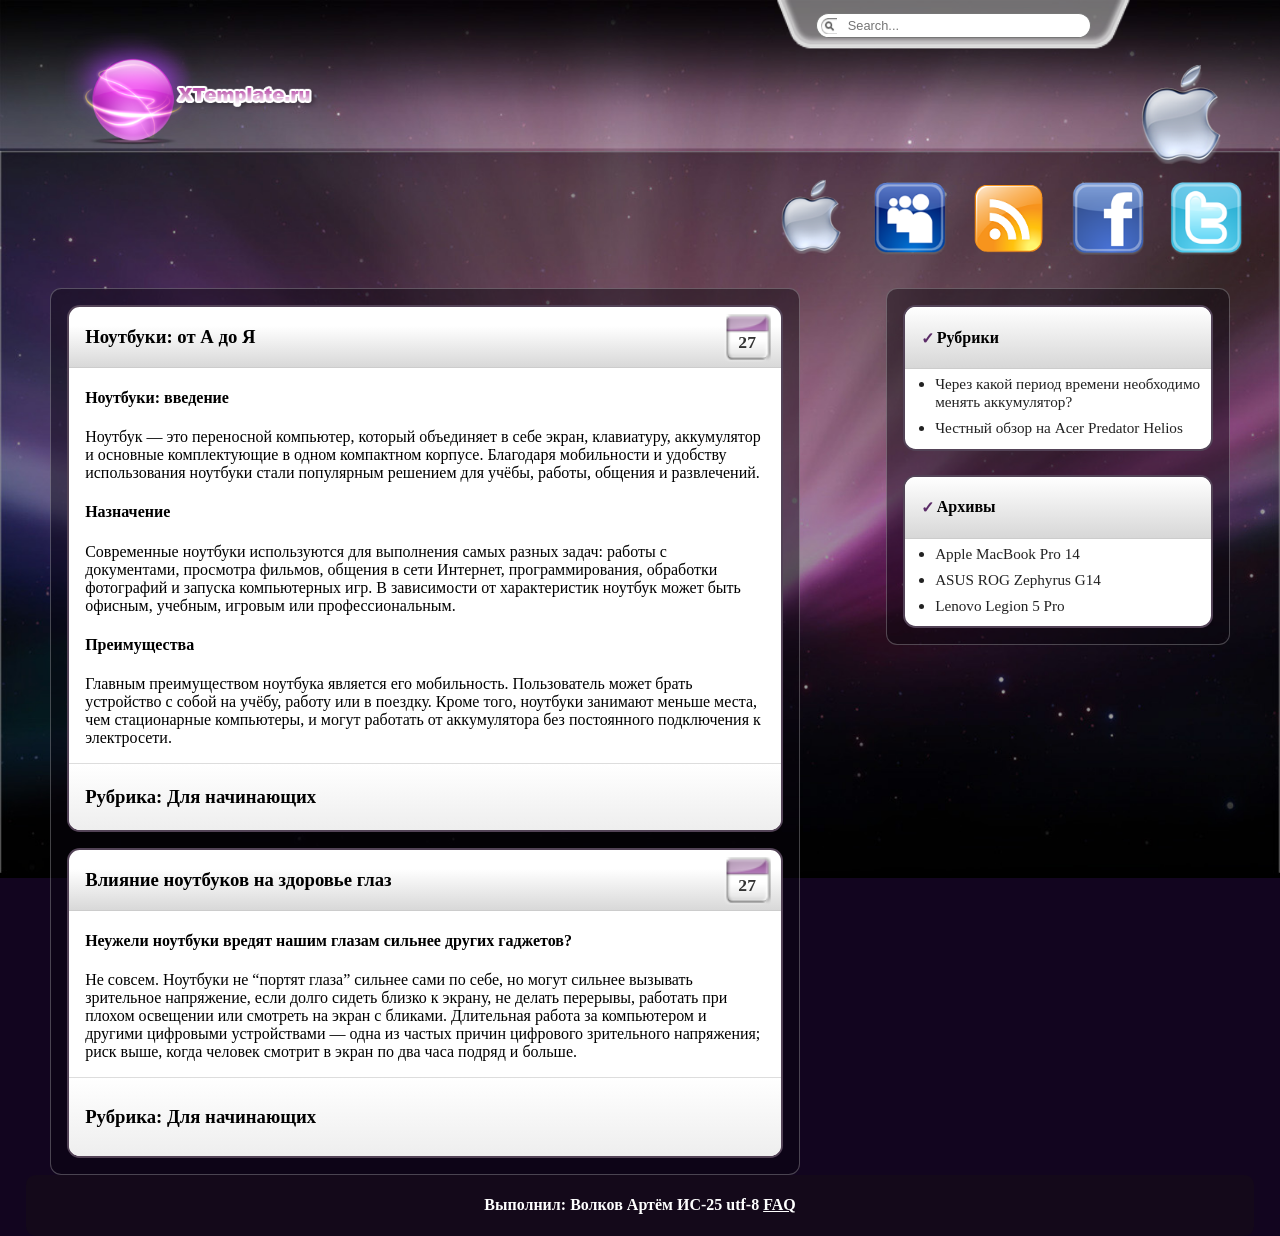
<file: index.html>
<!DOCTYPE html>
<html lang="ru">
<head>
<title> Ноутбуки </title>
<meta charset="UTF-8">
<meta name="viewport" content="width=device-width, initial-scale=1.0"> 


<link rel="stylesheet" href="style_f/structuref.css"> 
<link rel="stylesheet" href="style_f/typografyf.css">
<link rel="stylesheet" href="style_f/images.css"> 
<link rel="stylesheet" href="style_f/menuf.css">

</head>
<body>
<div class="main-page">
<header class="site-head">
	<section class="logo1-head">
		<img src="images/Logo1.png" alt="Логотип сайта">
	</section>

	<section class="finder-head">
		<form class="find" action="#" method="get">
    		<input type="search" name="search" placeholder="Search...">
		</form>
	</section>

	<section class="logo2-head">
		<img src="images/Logo2.png" alt="Apple">
	</section>

	<nav class="soseti-head">	
    <a class="social-link" href="page3" data-tooltip="APPLE contact">
        <img src="images/vk.png" alt="APPLE contact">
    </a>

    <a class="social-link" href="page3" data-tooltip="Instagram">
        <img src="images/instagram.png" alt="Instagram">
    </a>

    <a class="social-link" href="page3" data-tooltip="Почта">
        <img src="images/telegram.png" alt="Telegram">
    </a>

    <a class="social-link" href="page3" data-tooltip="Facebook">
        <img src="images/mail.png" alt="Mail.ru">
    </a>

    <a class="social-link" href="page3" data-tooltip="Telegram">
        <img src="images/facebook.png" alt="Facebook">
   </a>
       </nav>
</header>

<main class="site-maine">
	<section class="content">
		<article class="content1">
			<header class="content-head1">
				<h3> Ноутбуки: от А до Я </h3>	
			</header>
			<maine1 class="content-maine1">
				<h4>Ноутбуки: введение</h4>
				<p> Ноутбук — это переносной компьютер, который объединяет в себе экран, клавиатуру, аккумулятор и основные комплектующие в одном компактном корпусе. Благодаря мобильности и удобству использования ноутбуки стали популярным решением для учёбы, работы, общения и развлечений.</p>
				<h4>Назначение</h4>
				<p> Современные ноутбуки используются для выполнения самых разных задач: работы с документами, просмотра фильмов, общения в сети Интернет, программирования, обработки фотографий и запуска компьютерных игр. В зависимости от характеристик ноутбук может быть офисным, учебным, игровым или профессиональным.</p>
				<h4>Преимущества </h4>
				<p> Главным преимуществом ноутбука является его мобильность. Пользователь может брать устройство с собой на учёбу, работу или в поездку. Кроме того, ноутбуки занимают меньше места, чем стационарные компьютеры, и могут работать от аккумулятора без постоянного подключения к электросети. </p> 
			</maine1>
			<footer class="content-foot1">
				<h3> Рубрика: Для начинающих </h3>
			</footer>
		</article>

		<article class="content2">
			<header class="content-head2">
				<h3> Влияние ноутбуков на здоровье глаз </h3>
			</header>
			<maine2 class="content-maine2">
				<h4> Неужели ноутбуки вредят нашим глазам сильнее других гаджетов? </h4>
				<p> Не совсем. Ноутбуки не “портят глаза” сильнее сами по себе, но могут сильнее вызывать зрительное напряжение, если долго сидеть близко к экрану, не делать перерывы, работать при плохом освещении или смотреть на экран с бликами. Длительная работа за компьютером и другими цифровыми устройствами — одна из частых причин цифрового зрительного напряжения; риск выше, когда человек смотрит в экран по два часа подряд и больше. </p>
			</maine2>
			<footer class="content-foot2">
				<h4> Рубрика: Для начинающих </h4>
			</footer>
		</article>	
	</section>

	<section class="side-bar">
<aside class="side-bar1">
    <a href="page4" class="rubrics-title-link">
        <div class="rubrics-title1">
            <h4>Рубрики</h4>
        </div>
    </a>

    <ul class="rubrics-list1">
        <li>
            <a href="page4">Через какой период времени необходимо менять аккумулятор?</a>
        </li>

        <li>
            <a href="page5">Честный обзор на Acer Predator Helios</a>
        </li>
    </ul>
</aside>
		<aside class="side-bar2">
                    <a href="str_2.html" class="archive-title-link">
			<div class="rubrics-title2"> <h4>Архивы</h4> </div>
                     </a>                    
    <ul class="rubrics-list2">
        <li><a href="str_2.html">Apple MacBook Pro 14</a></li>
        <li><a href="str_2.html">ASUS ROG Zephyrus G14</a></li>
        <li><a href="str_2.html">Lenovo Legion 5 Pro</a></li>
    </ul>
</aside>			
	</section>	
</main>

<footer class="site-foot">
	<div class="about-faq">
		<h4> Выполнил: Волков Артём ИС-25      utf-8     <a href="page2">FAQ</a></h4>
	</div>
</footer>

</div>
</body>
</html>
</file>
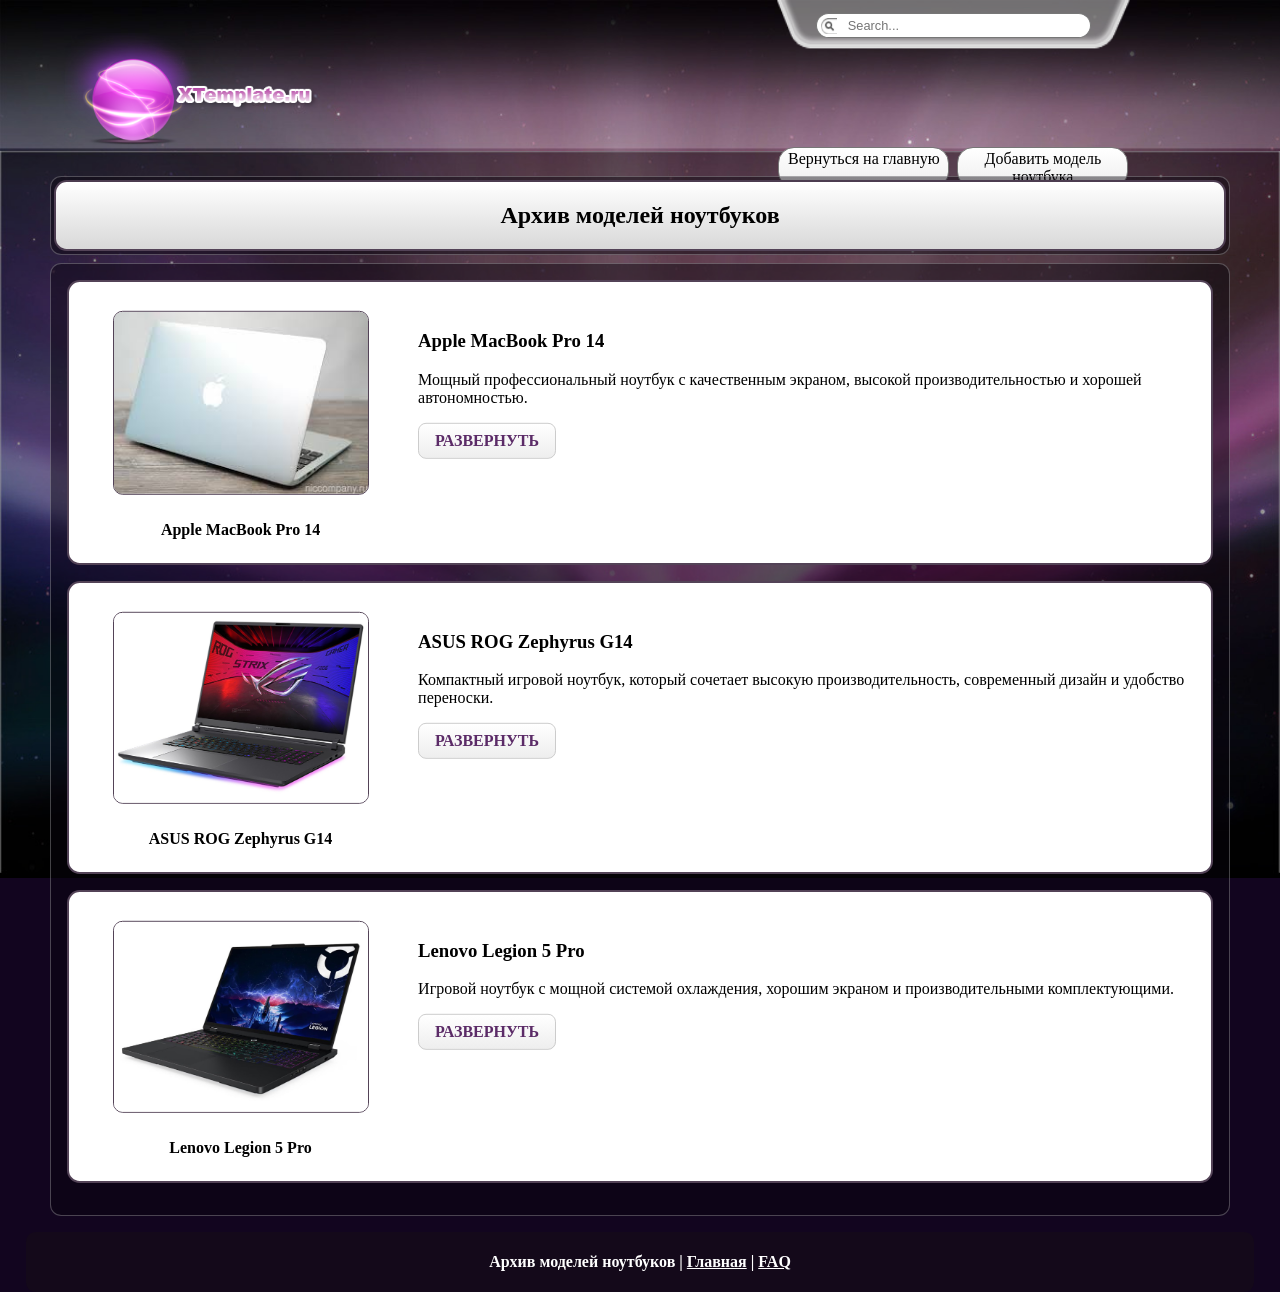
<file: str_2.html>
<!DOCTYPE html>
<html lang="ru">
<head>
    <title>Архив ноутбуков</title>
    <meta charset="UTF-8">
    <meta name="viewport" content="width=device-width, initial-scale=1.0">

    <link rel="stylesheet" href="style_f/structuref.css">
    <link rel="stylesheet" href="style_f/typografyf.css">
    <link rel="stylesheet" href="style_f/images.css">
    <link rel="stylesheet" href="style_f/menuf.css">
</head>

<body>
<div class="main-page archive-page">

    <header class="site-head">
    <section class="logo1-head">
        <a href="index.html">
            <img src="images/Logo1.png" alt="Логотип сайта">
        </a>
    </section>

    <section class="finder-head">
        <form class="find" action="#" method="get">
           <input type="search" name="search" placeholder="Search...">
        </form>

      <div class="header-btn-row">
        <a class="home-head-btn" href="index.html">Вернуться на главную</a>
        <a class="add-head-btn" href="#add-model">Добавить модель ноутбука</a>
      </div>
    </section>
</header>

    <main class="archive-main">
  <section class="archive-title-frame">
    <header class="archive-page-title">
        <h2>Архив моделей ноутбуков </h2>
    </header>
  </section>
    <section class="archive-block">

            <article class="archive-card">
                <section class="archive-photo">
                    <img src="images/macbook.jpg" alt="Apple MacBook Pro 14">
                    <h4>Apple MacBook Pro 14</h4>
                </section>

                <section class="archive-info">
                    <h3>Apple MacBook Pro 14</h3>
                    <p>Мощный профессиональный ноутбук с качественным экраном, высокой производительностью и хорошей автономностью.</p>

                    <details class="archive-details">
                        <summary>
                            <span class="open-text">РАЗВЕРНУТЬ</span>
                            <span class="close-text">СВЕРНУТЬ</span>
                        </summary>

			     <p>
    Apple MacBook Pro 14 — это профессиональный ноутбук, ориентированный на пользователей, которым требуется высокая производительность, качественный экран и длительное время автономной работы. В зависимости от комплектации устройство может оснащаться процессорами Apple серии M, которые объединяют центральный процессор, графическую подсистему и нейронный модуль в одной системе. Благодаря этому ноутбук хорошо подходит для программирования, монтажа видео, обработки фотографий, работы с графикой, документами и большим количеством открытых приложений.
</p>

<p>
    Одной из сильных сторон MacBook Pro 14 является экран. Он отличается высокой яркостью, хорошей цветопередачей и высокой плотностью пикселей, поэтому изображение выглядит чётким и детализированным. Такой дисплей удобен не только для обычной работы, но и для задач, связанных с дизайном, обработкой изображений и видеомонтажом. Также ноутбук имеет качественную аудиосистему, удобную клавиатуру и крупный тачпад.
</p>

<p>
    Корпус ноутбука выполнен из металла, что повышает его прочность и делает устройство более надёжным при ежедневном использовании. К преимуществам модели можно отнести высокую энергоэффективность, стабильную работу под нагрузкой, небольшую толщину корпуса и хорошую автономность. Основным недостатком является высокая стоимость, а также ограниченные возможности модернизации, так как оперативная память и накопитель обычно выбираются при покупке устройства.
</p>                   

                    </details>
                </section>
            </article>

            <article class="archive-card">
                <section class="archive-photo">
                    <img src="images/asus_rog.jpg" alt="ASUS ROG Zephyrus G14">
                    <h4>ASUS ROG Zephyrus G14</h4>
                </section>

                <section class="archive-info">
                    <h3>ASUS ROG Zephyrus G14</h3>
                    <p>Компактный игровой ноутбук, который сочетает высокую производительность, современный дизайн и удобство переноски.</p>

                    <details class="archive-details">
                        <summary>
                            <span class="open-text">РАЗВЕРНУТЬ</span>
                            <span class="close-text">СВЕРНУТЬ</span>
                        </summary>

                        <p>
    ASUS ROG Zephyrus G14 — это компактный игровой ноутбук, который сочетает высокую производительность и относительно небольшие размеры корпуса. Модель ориентирована на пользователей, которым нужен мощный ноутбук не только для игр, но и для работы с графикой, монтажа видео, моделирования, программирования и других ресурсоёмких задач. В зависимости от комплектации ноутбук может оснащаться производительными процессорами AMD Ryzen и дискретной видеокартой NVIDIA GeForce.
</p>

<p>
    Главной особенностью данной модели является удачное сочетание мощности и мобильности. Ноутбук имеет экран с высокой частотой обновления, что особенно важно для игр и динамичного изображения. Благодаря дискретной видеокарте устройство способно запускать современные игры, работать с 3D-графикой и ускорять обработку видео. При этом диагональ 14 дюймов делает ноутбук удобным для переноски, учёбы и работы вне дома.
</p>

<p>
    Система охлаждения в ASUS ROG Zephyrus G14 рассчитана на работу с мощными комплектующими, однако при высокой нагрузке корпус может заметно нагреваться, а вентиляторы — работать громче. К преимуществам модели можно отнести высокую производительность, качественный экран, компактность, современный дизайн и универсальность. К недостаткам относятся повышенный нагрев при играх, ограниченное время автономной работы под нагрузкой и более высокая цена по сравнению с обычными офисными ноутбуками.
</p>
                    </details>
                </section>
            </article>

            <article class="archive-card">
                <section class="archive-photo">
                    <img src="images/lenovo_legion.jpg" alt="Lenovo Legion 5 Pro">
                    <h4>Lenovo Legion 5 Pro</h4>
                </section>

                <section class="archive-info">
                    <h3>Lenovo Legion 5 Pro</h3>
                    <p>Игровой ноутбук с мощной системой охлаждения, хорошим экраном и производительными комплектующими.</p>

                    <details class="archive-details">
                        <summary>
                            <span class="open-text">РАЗВЕРНУТЬ</span>
                            <span class="close-text">СВЕРНУТЬ</span>
                        </summary>

                        <p>
    Lenovo Legion 5 Pro — это производительный игровой ноутбук, рассчитанный на запуск современных игр, работу с тяжёлыми программами и выполнение многозадачных операций. В зависимости от версии устройство может комплектоваться мощными процессорами AMD Ryzen или Intel Core, дискретной видеокартой NVIDIA GeForce, большим объёмом оперативной памяти и быстрым SSD-накопителем. Благодаря такой аппаратной основе ноутбук подходит для игр, учёбы, программирования, монтажа видео и работы с графикой.
</p>

<p>
    Одним из важных преимуществ Lenovo Legion 5 Pro является качественный экран. Он обычно имеет высокое разрешение, хорошую яркость и повышенную частоту обновления, что делает изображение плавным и детализированным. Это особенно полезно в играх, при просмотре видео и работе с несколькими окнами. Также модель отличается удобной клавиатурой, прочным корпусом и продуманной системой охлаждения.
</p>

<p>
    Ноутбук хорошо справляется с длительной нагрузкой, так как система охлаждения рассчитана на работу мощного процессора и видеокарты. Это делает его более стабильным при играх и профессиональных задачах. К преимуществам модели можно отнести высокую производительность, хороший экран, эффективное охлаждение и удобство использования. К недостаткам относятся сравнительно большой вес, крупный блок питания и меньшее время автономной работы по сравнению с ультрабуками.
</p>
                    </details>
                </section>
            </article>
        </section>

<section id="add-model" class="add-model-block">
    <form class="add-model-form" name="notebook_form" method="post" action="#add-model" enctype="multipart/form-data">

        <h3>Добавление модели ноутбука</h3>

        <p>
            <label for="model_name">Название модели:</label>
            <input type="text" id="model_name" name="model_name" placeholder="Например: Acer Predator Helios">
        </p>

        <p>
            <label for="company">Производитель:</label>
            <input type="text" id="company" name="company" placeholder="Например: Acer">
        </p>
        
        <p>
    	    <label for="notebook_photo">Фотография ноутбука:</label>
            <input type="file" id="notebook_photo" name="notebook_photo" accept="image/*">
        </p>

        <p>
            <label for="processor">Процессор:</label>
            <input type="text" id="processor" name="processor" placeholder="Например: Intel Core i7">
        </p>

        <p>
            <label for="ram">Оперативная память:</label>
            <input type="text" id="ram" name="ram" placeholder="Например: 16 ГБ">
        </p>

        <p>
            <label for="storage">Накопитель:</label>
            <input type="text" id="storage" name="storage" placeholder="Например: SSD 512 ГБ">
        </p>

        <p>
            <label for="notebook_type">Тип ноутбука:</label>
            <select id="notebook_type" name="notebook_type">
                <option value="office">Офисный</option>
                <option value="study">Учебный</option>
                <option value="gaming">Игровой</option>
                <option value="professional">Профессиональный</option>
            </select>
        </p>

        <p class="full-row">
            <label for="description">Краткое описание:</label>
            <textarea id="description" name="description" placeholder="Введите описание модели"></textarea>
        </p>

        <p class="model-form-buttons">
            <input type="submit" value="Сохранить">
            <input type="reset" value="Сбросить">
        </p>

    </form>
</section>
    </main>

    <footer class="site-foot archive-foot">
        <div class="about-faq">
            <h4>Архив моделей ноутбуков | <a href="index.html">Главная</a> | <a href="page2">FAQ</a></h4>
        </div>
    </footer>

</div>
</body>
</html>
</file>
<file: style_f/structuref.css>
*,
*::before,
*::after {
    box-sizing: border-box;
}

html,
body {
    min-height: 100%;
}

body {
    margin: 0;
}

.main-page {
    width: 96%;
    max-width: 90rem;
    min-height: 100vh;
    margin: 0 auto;
    display: flex;
    flex-direction: column;
}

/* ===== ШАПКА ===== */

.site-head {
    width: 100%;
    min-height: 15rem;
    overflow: viible;
}

/* Логотип слева */
.logo1-head {
    float: left;
    width: 34%;
    min-height: 5rem;
    margin-top: 2rem;
}

.logo1-head img {
    display: block;
    width: 90%;
    max-width: 100%;
    height: auto;
    margin-left: 8%;
}

/* Поиск справа сверху */
.finder-head {
    float: right;
    width: 29%;
    margin-right: 10%;
}

.logo2-head {
    float: right;
    clear: right;
    width: 12%;
    min-height: 8rem;
    margin-top: 0;
    margin-right: 0;
    display: flex;
    justify-content: center;
    align-items: center;
}
/* Соцсети справа под Apple */
.soseti-head {
    float: right;
    clear: right;
    width: 40%;
    margin-left: 10%;
    display: flex;
    justify-content: center;
    align-items: center;
    gap: 0.2rem;

    min-height: 5rem;
    padding-bottom: 1rem;
}

/* ===== ОСНОВНАЯ ЧАСТЬ ===== */

.site-maine {
    width: 100%;
    margin: 0rem auto 0;
}

/* Очистка float */
.site-maine::after {
    content: "";
    display: block;
    clear: both;
}

/* Левая колонка */
.content {
    float: left;
    width: 61%;
    margin-left: 2%;
    margin-top: 1rem;
    padding: 1rem;
}

/* Правая колонка */
.side-bar {
    float: right;
    width: 28%;
    margin-right: 2%;
    margin-top: 1rem;
    padding: 1rem;
}
.content1:first-child,
.side-bar1:first-child {
    margin-top: 0;
}

.content1:last-child,
.content2:last-child,
.side-bar1:last-child,
.side-bar2:last-child {
    margin-bottom: 0;
}

/* ===== СТАТЬИ ===== */
.content {
    position: relative;
    padding: 1rem;
}

.content1,
.content2 {
    width: 100%;
    margin-bottom: 1rem;
}

.content-head1,
.content-head2 {
    padding: 0rem 1rem;
    min-height: 2rem;
}

.content-maine1,
.content-maine2 {
    display: block;
    padding: 0rem 1rem;
    min-height: 2rem;
}

.content-foot1,
.content-foot2 {
    padding: 0.2rem 1rem;
}
.content-head1,
.content-head2,
.content-foot1,
.content-foot2 {
    position: relative;
}

/* ===== БОКОВАЯ ПАНЕЛЬ ===== */
.side-bar{
    position: relative;
    padding: 1rem;
}

.side-bar1,
.side-bar2 {
    width: 100%;
    margin-bottom: 1.5rem;
    padding: 0.2rem 0.5rem;
}

.rubrics-title1,
.rubrics-title2 {
    margin-bottom: 0.4rem;
    min-height: 1rem;
}

/* ===== ПОДВАЛ ===== */

.site-foot {
    display: flex;
    justify-content: center;
    align-items: center;
    text-align: center;
}

.about-faq {
    width: 100%;
}
/* ===== АДАПТИВНОСТЬ ===== */

@media (max-width: 900px) {
    .site-head {
        min-height: auto;
    }

    .logo1-head,
    .finder-head,
    .logo2-head,
    .soseti-head {
        width: 48%;
        margin-left: 0;
        margin-right: 0;
    }

    .content,
    .side-bar {
        float: none;
        width: 100%;
        margin-left: 0;
        margin-right: 0;
    }

    .side-bar {
        margin-top: 1rem;
    }
}

@media (max-width: 768px) {
    .header {
        flex-direction: column;
    }

    .soseti-head {
        width: 100%;
    }
}

@media (max-width: 600px) {
    .logo1-head,
    .finder-head,
    .logo2-head,
    .soseti-head {
        float: none;
        clear: none;
        width: 100%;
        margin-left: 0;
        margin-right: 0;
    }

    .logo1-head img {
        width: 80%;
        margin-left: auto;
        margin-right: auto;
    }

    .soseti-head {
        justify-content: center;
    }
}
/* ===== ФОРМА ОС ===== */

.os-form-block {
    width: 96%;
    margin: 1.5rem auto;
    padding: 1rem;
}

.os-form {
    width: 100%;
}

.os-form p {
    width: 48%;
    display: inline-block;
    vertical-align: top;
    margin: 0 1% 1rem 0;
}

.os-form input,
.os-form select,
.os-form textarea {
    width: 100%;
}

.os-form input[type="radio"],
.os-form input[type="checkbox"],
.os-form input[type="color"],
.os-form input[type="range"] {
    width: auto;
}

.os-form textarea {
    min-height: 7rem;
    resize: vertical;
}

.form-buttons {
    width: 100%;
}
.os-form-block,
.os-form-block h2,
.os-form-block label,
.os-form-block span,
.os-form-block p {
    color: #ffffff;
}
@media (max-width: 700px) {
    .os-form p {
        width: 100%;
        margin-right: 0;
    }
}
/* ===== СТРАНИЦА АРХИВА ===== */

.archive-main {
    width: 96%;
    margin: 1rem auto;
}

.archive-block {
    width: 100%;
    padding: 1rem;
}



.archive-card {
    width: 100%;
    margin-bottom: 1rem;
    padding: 1rem;
    overflow: hidden;
}

.archive-photo {
    float: left;
    width: 28%;
    
    margin-right: 2%;
    text-align: center;
}

.archive-info {
    float: right;
    width: 70%;
}

.archive-card::after {
    content: "";
    display: block;
    clear: both;
}

.archive-details {
    margin-top: 0.8rem;
}

.archive-details p {
    margin-top: 0.8rem;
}

.archive-foot {
    margin-top: auto;
}

/* ===== ОТДЕЛЬНЫЙ ЗАГОЛОВОК АРХИВА ===== */

.archive-page-title {
    width: 100%;
    margin: -5rem auto 1rem auto;
    padding: 1rem;
    text-align: center;
}

/* ===== КНОПКИ ПОД ПОИСКОМ В ШАПКЕ ===== */

.header-btn-row {
    width: 100%;
    margin: 6rem auto 0 auto;
    display: flex;
    justify-content: center;
    gap: 0.5rem;
}

.home-head-btn,
.add-head-btn {
    display: block;
    width: 48%;
    padding: 0.1rem 0.4rem;
    text-align: center;
}

/* Чтобы кнопка нормально вставала под поиском */
.finder-head {
    text-align: center;
}
/* ===== ТЁМНАЯ ОКАНТОВКА БЛОКА АРХИВ ===== */

.archive-title-frame {
    width: 100%;
    margin: -5rem auto 0.5rem auto;
    padding: 0.2rem;
}

.archive-page-title {
    width: 100%;
    margin: 0 auto;
    padding: 0rem;
    text-align: center;
}

@media (max-width: 900px) {
    .archive-page-title {
        width: 80%;
    }

    .home-head-btn {
        width: 80%;
    }
}

@media (max-width: 600px) {
    .archive-page-title {
        width: 100%;
    }

    .home-head-btn {
        width: 90%;
    }
}

@media (max-width: 900px) {
    .archive-photo,
    .archive-info {
        float: none;
        width: 100%;
        margin-right: 0;
    }

    .archive-photo {
        margin-bottom: 1rem;
    }
}
/* ===== СДВИГ СОДЕРЖИМОГО КАРТОЧКИ НИЖЕ ===== */

.archive-photo,
.archive-info {
    transform: translateY(0.8rem);
}
/* ===== АДАПТИВНОСТЬ ДЛЯ СТРАНИЦЫ АРХИВА ===== */

@media (max-width: 900px) {
    .archive-main {
        width: 100%;
        margin: 1rem auto;
    }

    .archive-title-frame {
        width: 100%;
        margin: 0 auto 1rem auto;
        padding: 0.3rem;
    }

    .archive-page-title {
        width: 100%;
        padding: 0.3rem;
    }

    .archive-card {
        padding: 1rem;
    }

    .archive-photo,
    .archive-info {
        float: none;
        width: 100%;
        margin-right: 0;
        transform: none;
    }

    .archive-photo {
        margin-bottom: 1rem;
    }

    .archive-photo img {
        max-width: 18rem;
    }

    .home-head-btn {
        width: 70%;
        margin: 0.5rem auto 0 auto;
    }
}

@media (max-width: 600px) {
    .main-page {
        width: 96%;
    }

    .archive-block {
        padding: 0.6rem;
    }

    .archive-card {
        padding: 0.7rem;
    }

    .archive-photo img {
        max-width: 100%;
    }

    .archive-info h3 {
        text-align: center;
    }

    .home-head-btn {
        width: 90%;
        margin: 0.4rem auto 0 auto;
        padding: 0.25rem 0.5rem;
    }
}
/* ===== МОБИЛЬНАЯ ВЕРСИЯ ДЛЯ СТРАНИЦЫ АРХИВА ===== */

@media (max-width: 600px) {
    .home-head-btn {
        width: 90%;
        margin: 0.4rem auto 0 auto;
    }

    .archive-photo,
    .archive-info {
        transform: none;
    }
}
/* ===== РАСПОЛОЖЕНИЕ ФОРМЫ ДОБАВЛЕНИЯ МОДЕЛИ ===== */

.add-model-block {
    display: none;
    width: 100%;
    margin: 1rem auto;
    padding: 1rem;
}

.add-model-block:target {
    display: block;
}

.add-model-form {
    width: 100%;
    padding: 1rem;
}

.add-model-form p {
    display: inline-block;
    width: 48%;
    margin: 0 1% 1rem 0;
    vertical-align: top;
}

.add-model-form .full-row,
.add-model-form .model-form-buttons {
    width: 98%;
}

.add-model-form input,
.add-model-form select,
.add-model-form textarea {
    width: 100%;
}

.add-model-form textarea {
    min-height: 5rem;
    resize: vertical;
}

.model-form-buttons {
    text-align: center;
}

.model-form-buttons input {
    width: auto;
    margin: 0.3rem;
    padding: 0.4rem 1rem;
}
</file>
<file: style_f/typografyf.css>
/* ===== ОБЩАЯ ТИПОГРАФИКА САЙТА ===== */

body {
    font-family: "Times New Roman", Times, serif;
    color: #000000;
}

/* ===== ТЕКСТ СТАТЕЙ НА ГЛАВНОЙ СТРАНИЦЕ ===== */

.content-head1 h3,
.content-head2 h3 {
    font-size: 1.17rem;
    font-weight: bold;
    color: #000000;
}

.content-maine1 h4,
.content-maine2 h4 {
    font-size: 1rem;
    font-weight: bold;
    color: #000000;
}

.content-maine1 p,
.content-maine2 p {
    font-size: 1rem;
    font-weight: normal;
    color: #000000;
}

.content-foot1 h3,
.content-foot2 h4 {
    font-size: 1.17rem;
    font-weight: bold;
    color: #000000;
}

/* ===== ТЕКСТ БОКОВОЙ ПАНЕЛИ ===== */

.rubrics-title1 h4,
.rubrics-title2 h4 {
    font-size: 1rem;
    font-weight: bold;
    color: #000000;
}

.rubrics-list1,
.rubrics-list2 {
    font-size: 1rem;
}

.rubrics-list1 li,
.rubrics-list2 li {
    color: #000000;
}

/* ===== ТЕКСТ ПОДВАЛА ===== */

.about-faq h4,
.site-foot h4,
.site-foot a {
    font-size: 1rem;
    font-weight: bold;
    color: #ffffff;
    text-align: center;
}

/* ===== ТЕКСТ СТРАНИЦЫ АРХИВА ===== */

.archive-page-title h2 {
    font-size: 1.5rem;
    font-weight: bold;
    color: #000000;
    text-align: center;
}

.archive-photo h4 {
    font-size: 1rem;
    font-weight: bold;
    color: #000000;
    text-align: center;
}

.archive-info h3 {
    font-size: 1.17rem;
    font-weight: bold;
    color: #000000;
}

.archive-info p {
    font-size: 1rem;
    font-weight: normal;
    color: #000000;
}

/* ===== ТЕКСТ КНОПКИ РАЗВЕРНУТЬ ===== */

.archive-details summary {
    font-size: 1rem;
    font-weight: bold;
    color: #5b2b67;
}

.archive-details p {
    font-size: 1rem;
    font-weight: normal;
    color: #000000;
}

/* ===== ТЕКСТ КНОПОК В ШАПКЕ АРХИВА ===== */

.home-head-btn,
.add-head-btn {
    font-family: "Times New Roman", Times, serif;
    font-size: 1rem;
    font-weight: normal;
    color: #000000;
}

/* ===== ТЕКСТ ФОРМЫ ДОБАВЛЕНИЯ МОДЕЛИ ===== */

#add-model h3 {
    font-size: 1.17rem;
    font-weight: bold;
    color: #ffffff;
}

#add-model label {
    font-size: 1rem;
    font-weight: normal;
    color: #ffffff;
}

#add-model input,
#add-model select,
#add-model textarea {
    font-family: "Times New Roman", Times, serif;
    font-size: 1rem;
    color: #000000;
}

#add-model input::placeholder,
#add-model textarea::placeholder {
    color: #555555;
}

#add-model input[type="submit"],
#add-model input[type="reset"] {
    font-size: 1rem;
    font-weight: normal;
    color: #000000;
}

/* ===== МОБИЛЬНАЯ ВЕРСИЯ ТЕКСТА ===== */

@media (max-width: 600px) {
    body {
        font-size: 0.95rem;
    }

    .archive-page-title h2 {
        font-size: 1.25rem;
    }

    .home-head-btn,
    .add-head-btn {
        font-size: 0.9rem;
    }

    .about-faq h4 {
        font-size: 0.85rem;
    }
}
</file>
<file: style_f/images.css>
body {
    background-image: url("../images/Background.jpg");
    background-size: contain;
    background-position: center top;
    background-repeat: no-repeat;
    background-color: #12051f;
}

/* Все картинки резиновые */
img {
    max-width: 100%;
    height: auto;
}

.logo1-head img {
    display: block;
    max-width: 100%;
    height: auto;
}


.logo2-head img {
    display: block;
    max-width: 130%;
    height: auto;
}



.find {
    --input-height: 1.6rem;
    --lupa-size: 1rem;

    width: 100%;
    min-height: 3.2rem;

    background-image: url("../images/Search.png");
    background-repeat: no-repeat;
    background-size: 100% 100%;
    background-position: center;

    display: flex;
    justify-content: center; /* центр по ширине */
    align-items: center;     /* центр по высоте */

    padding: 0; /* важно, иначе padding будет сдвигать */
}
.search-btn {
    width: var(--input-height);
    height: var(--input-height);

    background-color: #ffffff;
    background-image: url("../images/lupa.png");
    background-repeat: no-repeat;
    background-size: var(--lupa-size) var(--lupa-size);
    background-position: center;

    border: 0.08rem solid #777777;
    border-right: none;
    border-radius: 1rem 0 0 1rem;

    padding: 0;
    flex-shrink: 0;
    cursor: pointer;
}

.search-btn:hover {
    background-color: #eeeeee;
}
.find input {
    width: 70%;
    height: var(--input-height);

    border: 0.08rem solid #777777;
    border-left: none;
    border-radius: 0 1rem 1rem 0;

    outline: none;
    background: #ffffff;

    font-size: 0.8rem;
    color: #333333;
    padding-left: 0.4rem;
}
}.soseti-head img {
    display: block;
    width: 7rem;
    height: 7rem;
    object-fit: contain;
}


/* Карточки записей */
.content1,
.content2 {
    background-color: #ffffff;
    border: 0.15rem solid rgba(40, 20, 45, 0.8);
    border-radius: 0.8rem;
    overflow: hidden;
}

/* Верхняя часть статей */
.content-head1,
.content-head2 {
    background: linear-gradient(#ffffff, #d8d8d8);
    border-bottom: 1px solid #cccccc;
}

/* Основная часть статей */
.content-maine1,
.content-maine2 {
    background-color: #ffffff;
}

/* Нижняя часть статей */
.content-foot1,
.content-foot2 {
    background: linear-gradient(#ffffff, #eeeeee);
    border-top: 1px solid #dddddd;
}

.content,
.side-bar {
    background-color: rgba(10, 5, 15, 0.45);
    border: 0.12rem solid rgba(255, 255, 255, 0.25);
    border-radius: 0.7rem;
}
.find::before {
    content: "";
    width: var(--input-height);
    height: var(--input-height);

    background-color: #ffffff;
    background-image: url("../images/lupa.png");
    background-repeat: no-repeat;
    background-size: var(--lupa-size) var(--lupa-size);
    background-position: center;

    border: 0.08rem solid #777777;
    border-right: none;
    border-radius: 1rem 0 0 1rem;

    flex-shrink: 0;
}

.content-head1::after,
.content-head2::after {
    content: "27";
    position: absolute;

    width: 3rem;
    height: 3rem;
    bottom: 0.3rem;
    right: 0.6rem;

    background-image: url("../images/calendar.png");
    background-repeat: no-repeat;
    background-size: contain;
    background-position: center;

    display: flex;
    justify-content: center;
    align-items: center;

    padding-top: 0.6rem;
    font-size: 1.1rem;
    font-weight: bold;
    color: #333333;
}

/* Блоки справа */
.side-bar1,
.side-bar2 {
    background-color: #ffffff;
    border: 0.15rem solid rgba(40, 20, 45, 0.8);
    border-radius: 0.8rem;
    overflow: hidden;
}

/* Заголовки справа */
.rubrics-title1,
.rubrics-title2 {
    background: linear-gradient(#ffffff, #d7d7d7);
    padding: 0.01rem 1rem;
    margin: -0.2rem -0.5rem 0.4rem -0.5rem;
    border-bottom: 1px solid #cccccc;
}
.rubrics-title1,
.rubrics-title2 {
    position: relative;
    padding-left: 2rem;
}

.rubrics-title1::before,
.rubrics-title2::before {
    content: "✓";
    position: absolute;
    left: 1rem;
    top: 50%;
    transform: translateY(-50%);

    font-size: 1rem;
    color: #5b2b67;
    font-weight: bold;
}
/* Подвал */
.site-foot {
    background-color: rgba(20, 10, 25, 0.8);
    border-radius: 0.6rem;
}





.os-form-block {
    background-color: rgba(10, 5, 15, 0.45);
    border: 0.12rem solid rgba(255, 255, 255, 0.25);
    border-radius: 0.7rem;
}

.os-form input,
.os-form select,
.os-form textarea {
    border: 0.08rem solid #777777;
    border-radius: 0.4rem;
    background-color: #ffffff;
}
/* ===== ОФОРМЛЕНИЕ СТРАНИЦЫ АРХИВА ===== */

.archive-block {
    background-color: rgba(10, 5, 15, 0.45);
    border: 0.12rem solid rgba(255, 255, 255, 0.25);
    border-radius: 0.7rem;
}



.archive-photo img {
    width: 100%;
    max-width: 16rem;
    border-radius: 0.6rem;
    border: 0.12rem solid rgba(40, 20, 45, 0.8);
}

.archive-details summary {
    background: linear-gradient(#ffffff, #eeeeee);
    border: 0.1rem solid #cccccc;
    border-radius: 0.5rem;
}

.archive-details[open] {
    background-color: #ffffff;
}
/* ===== ОФОРМЛЕНИЕ ОТДЕЛЬНОГО БЛОКА "АРХИВ" ===== */


.home-head-btn,
.add-head-btn {
    background: linear-gradient(#ffffff, #eeeeee);
    border: 0.08rem solid #777777;
    border-radius: 1rem;
}

/* ===== ОФОРМЛЕНИЕ СТРАНИЦЫ АРХИВА ===== */

.archive-block {
    background-color: rgba(10, 5, 15, 0.45);
    border: 0.12rem solid rgba(255, 255, 255, 0.25);
    border-radius: 0.7rem;
}

.archive-page-title,
.archive-card {
    background-color: #ffffff;
    border: 0.15rem solid rgba(40, 20, 45, 0.8);
    border-radius: 0.8rem;
    overflow: hidden;
}

.archive-page-title {
    background: linear-gradient(#ffffff, #d8d8d8);
}
/* ===== ТЁМНАЯ ОКАНТОВКА БЛОКА АРХИВ ===== */

.archive-title-frame {
    background-color: rgba(10, 5, 15, 0.45);
    border: 0.12rem solid rgba(255, 255, 255, 0.25);
    border-radius: 0.7rem;
}

.archive-page-title {
    background: linear-gradient(#ffffff, #d8d8d8);
    border: 0.15rem solid rgba(40, 20, 45, 0.8);
    border-radius: 0.8rem;
    overflow: hidden;
}

/* ===== МОБИЛЬНОЕ ОФОРМЛЕНИЕ ===== */

@media (max-width: 600px) {
    body {
        background-size: cover;
    }

    .archive-title-frame,
    .archive-block {
        border-radius: 0.5rem;
    }

    .archive-page-title,
    .archive-card {
        border-radius: 0.6rem;
    }
}
/* ===== ФОН И ОФОРМЛЕНИЕ ФОРМЫ ДОБАВЛЕНИЯ МОДЕЛИ ===== */

.add-model-block {
    background-color: rgba(10, 5, 15, 0.45);
    border: 0.12rem solid rgba(255, 255, 255, 0.25);
    border-radius: 0.7rem;
}

.add-model-form {
    background-color: transparent;
    border: none;
}

.add-model-form input,
.add-model-form select,
.add-model-form textarea {
    background-color: #ffffff;
    border: 0.08rem solid #777777;
    border-radius: 0.4rem;
}

.model-form-buttons input {
    background: linear-gradient(#ffffff, #eeeeee);
    border: 0.08rem solid #777777;
    border-radius: 0.6rem;
}
</file>
<file: style_f/menuf.css>
/* Общие настройки ссылок */
a {
    color: inherit;
    text-decoration: none;
}

a:hover {
    text-decoration: underline;
}

/* Соцсети */
.soseti-head a {
    display: flex;
    justify-content: center;
    align-items: center;
    gap: 0.7rem;
}

/* Списки справа */
.rubrics-list1,
.rubrics-list2 {
    margin: 0;
    padding-left: 1.4rem;
    list-style-type: disc;
}

.rubrics-list1 li,
.rubrics-list2 li {
    margin-bottom: 0.5rem;
    color: #222222;
    font-size: 0.95rem;
}

/* Ссылки в списках */
.rubrics-list1 a,
.rubrics-list2 a {
    color: #222222;
}

/* Наведение на ссылки в списках */
.rubrics-list1 a:hover,
.rubrics-list2 a:hover {
    color: #6d2b79;
    text-decoration: underline;
}

/* Ссылка FAQ в подвале */
.about-faq a {
    color: #ffffff;
    text-decoration: underline;
}
.site-foot,
.site-foot h4,
.site-foot a {
    color: #ffffff;
}
.about-faq a:hover {
    color: #dddddd;
}




.os-form input[type="submit"],
.os-form input[type="reset"] {
    cursor: pointer;
}
/* ===== КНОПКА РАЗВЕРНУТЬ ===== */

.archive-details summary {
    display: inline-block;
    padding: 0.5rem 1rem;
    cursor: pointer;
    color: #5b2b67;
    font-weight: bold;
    text-decoration: none;
}

.archive-details summary:hover {
    color: #6d2b79;
    text-decoration: underline;
}

.archive-details summary::marker {
    content: "";
}

.archive-details summary::-webkit-details-marker {
    display: none;
}

.archive-details .close-text {
    display: none;
}

.archive-details[open] .open-text {
    display: none;
}

.archive-details[open] .close-text {
    display: inline;
}
/* ===== ССЫЛКА-КНОПКА В ШАПКЕ ===== */

.home-head-btn,
.add-head-btn {
    text-decoration: none;
}

.home-head-btn:hover,
.add-head-btn:hover {
    color: #6d2b79;
    text-decoration: underline;
}
/* ===== ПОДСКАЗКИ ПРИ НАВЕДЕНИИ НА СОЦСЕТИ ===== */

.social-link {
    position: relative;
    display: inline-flex;
    justify-content: center;
    align-items: center;
}

.social-link::after {
    content: attr(data-tooltip);
    position: absolute;

    left: 50%;
    bottom: 100%;
    transform: translateX(-50%);

    margin-bottom: 0.3rem;
    padding: 0.25rem 0.5rem;

    background-color: rgba(20, 10, 25, 0.9);
    color: #ffffff;

    font-size: 0.8rem;
    white-space: nowrap;

    border-radius: 0.4rem;

    opacity: 0;
    visibility: hidden;
    pointer-events: none;

    z-index: 100;
}

.social-link:hover::after {
    opacity: 1;
    visibility: visible;
}
</file>
